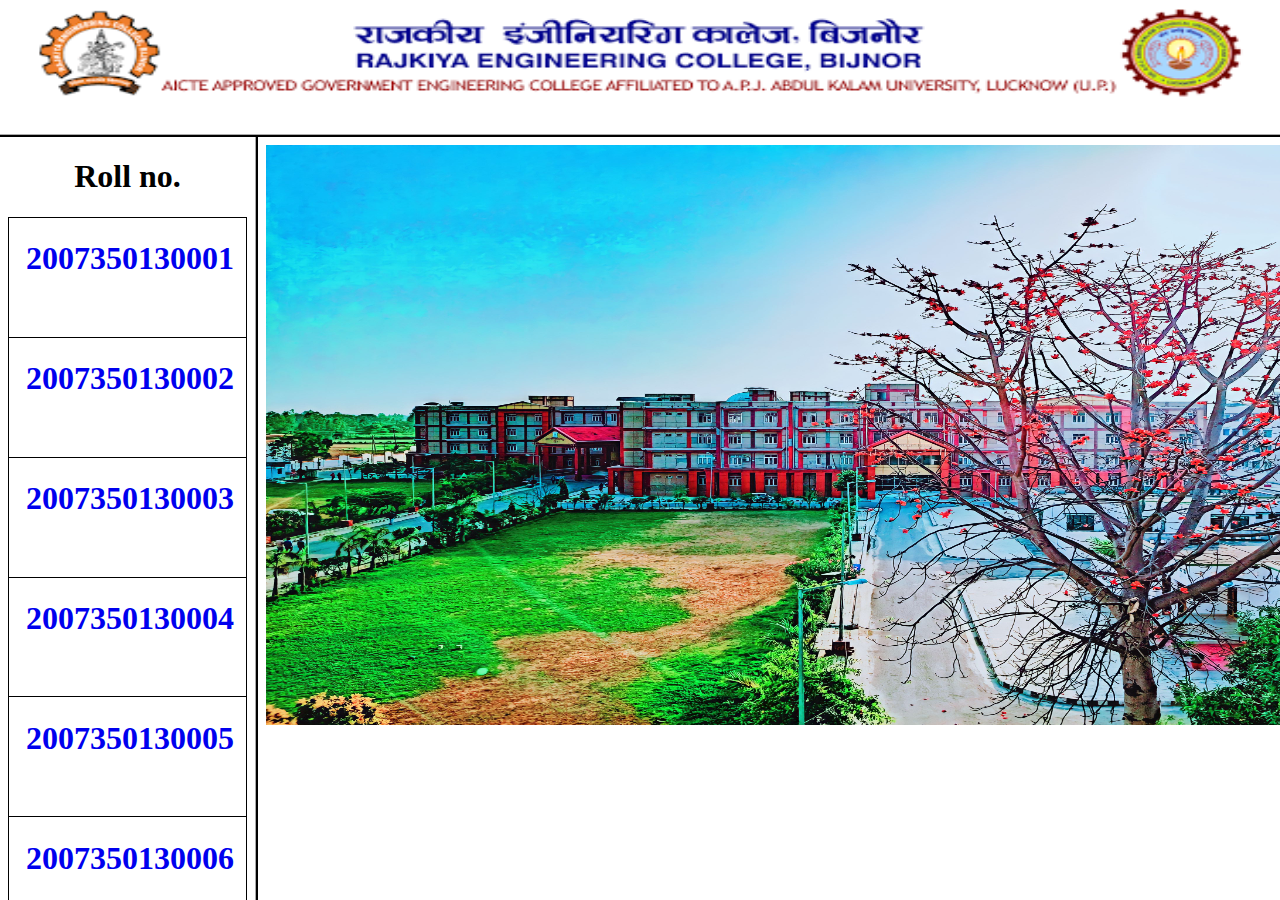
<file: index.html>
<!DOCTYPE html>
<html lang="en">
<head>
    <meta charset="UTF-8">
    <meta http-equiv="X-UA-Compatible" content="IE=edge">
    <meta name="viewport" content="width=device-width, initial-scale=1.0">
    <title>Document</title>
</head>
<frameset rows ="15%,*" frameborder = "yes" border = "3" bordercolor = "black">
<frame src ="title.html">
<frameset cols ="20%,*" frameborder = "yes" border = "3" bordercolor = "black">
    <frame src="roll.html">
        <frame src="main.html" name = "main2">

</frameset>

<body>
    
</body>
</html>
</file>
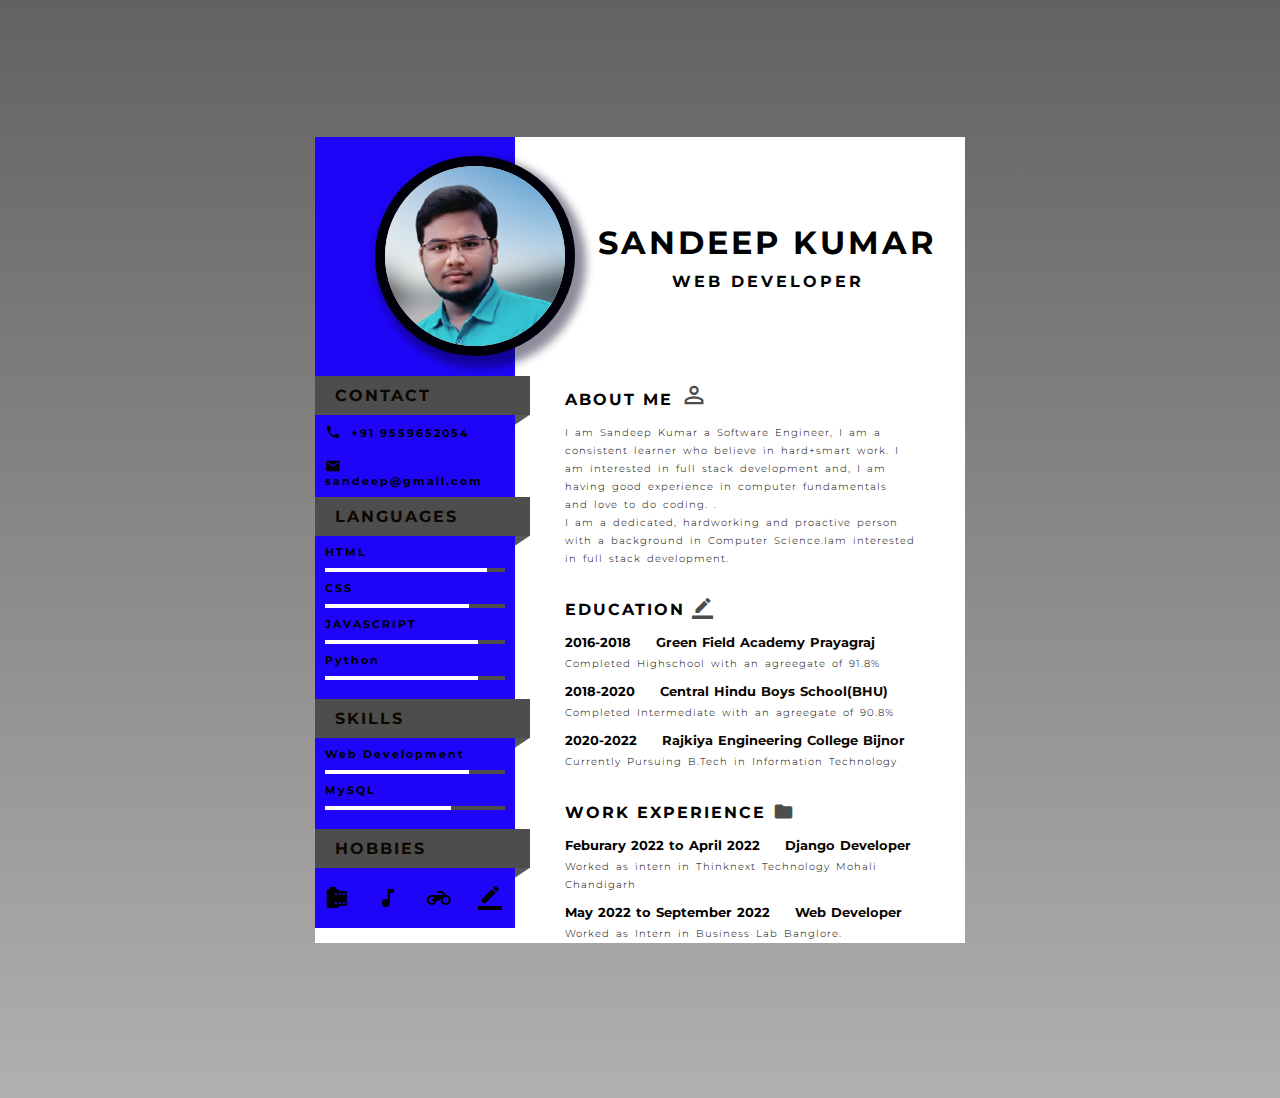
<file: cv.html>
<!DOCTYPE html>
<html>
<head>
	<title></title>
	<meta name="viewport" content="width=device-width, initial-scale=1.0">
	<link rel="stylesheet" type="text/css" href="css/style.css">
	<link href="https://fonts.googleapis.com/icon?family=Material+Icons" rel="stylesheet">

</head>
<body> 

<div class="main">
	<div class="left">
		<br>
		<div class="profile-img"><img src="image/profile.png"></div>

		<div class="box-1">
			<div class="heading">
				<p>CONTACT</p>
			</div>
			<p class="p1"><i class="material-icons icons1">call</i>+91 9559652054</p>
			<p class="p1"><i class="material-icons icons1">email</i>sandeep@gmail.com</p>
		</div>

		<div class="box-1">
			<div class="heading">
				<p>LANGUAGES</p>
			</div>

			<p class="p1">HTML
			<div class="skill-container">
				<div class="skill html"></div>
			</div>
			</p>

			<p class="p1">CSS
			<div class="skill-container">
				<div class="skill css"></div>
			</div>
			</p>

			<p class="p1">JAVASCRIPT
			<div class="skill-container">
				<div class="skill js"></div>
			</div>
			</p>

			<p class="p1">Python
			<div class="skill-container">
				<div class="skill python"></div>
			</div>
			</p>
		</div>
		<br>

		<div class="box-1">
			<div class="heading">
				<p>SKILLS</p>
			</div>

			<p class="p1">Web Development
			<div class="skill-container">
				<div class="skill django"></div>
			</div>
			</p>

			<p class="p1">MySQL
			<div class="skill-container">
				<div class="skill gra"></div>
			</div>
			</p>

			
		</div>
		<br>
		<div class="box-1">
			<div class="heading">
				<p>HOBBIES</p>
			</div>

			<div class="h-div">
				<i class="material-icons icons2">camera_roll</i>
				<i class="material-icons icons2">music_note</i>
				<i class="material-icons icons2">motorcycle</i>
				<i class="material-icons icons2">border_color</i>
			</div>
			
		</div>

	</div>


	<div class="right">
		<div class="name-div">
			<h1>SANDEEP KUMAR</h1>
			<p>WEB DEVELOPER</p>
		</div>

		<div class="box-2">
			<h2>ABOUT ME <i class="material-icons icons3" style="font-size: 28px!important; ">perm_identity</i></h2>
			<p class="p2">
				I am Sandeep Kumar a Software Engineer, I am a consistent learner who believe in hard+smart work. I am interested in full stack development and, I am having good experience in computer fundamentals and love to do coding. .<br>I am a dedicated, hardworking and proactive person with a background in Computer Science.Iam interested in full stack development.
			</p>
		</div>



		<div class="box-2">
			<h2>EDUCATION <i class="material-icons icons3" >border_color</i></h2>
			<p class="p3">2016-2018 <span>Green Field Academy Prayagraj</span></p>
			<p class="p2">
				Completed Highschool with an agreegate of 91.8%
			</p>

			<p class="p3">2018-2020 <span>Central Hindu Boys School(BHU) </span></p>
			<p class="p2">
				Completed Intermediate with an agreegate of 90.8%
			</p>

			<p class="p3">2020-2022 <span>Rajkiya Engineering College Bijnor</span></p>
			<p class="p2">
				Currently Pursuing B.Tech in Information Technology 
			</p>
		</div>


		<div class="box-2">
			<h2>WORK EXPERIENCE <i class="material-icons icons3" >folder</i></h2>
			<p class="p3">Feburary 2022 to April 2022 <span>Django Developer</span></p>
			<p class="p2">
				Worked as intern in Thinknext Technology Mohali Chandigarh
			</p>

			<p class="p3">May 2022 to September 2022 <span>Web Developer </span></p>
			<p class="p2">
				Worked as Intern in Business Lab Banglore.
			</p>

			
		</div>

	</div>
</div>




</body>
</html>
</file>
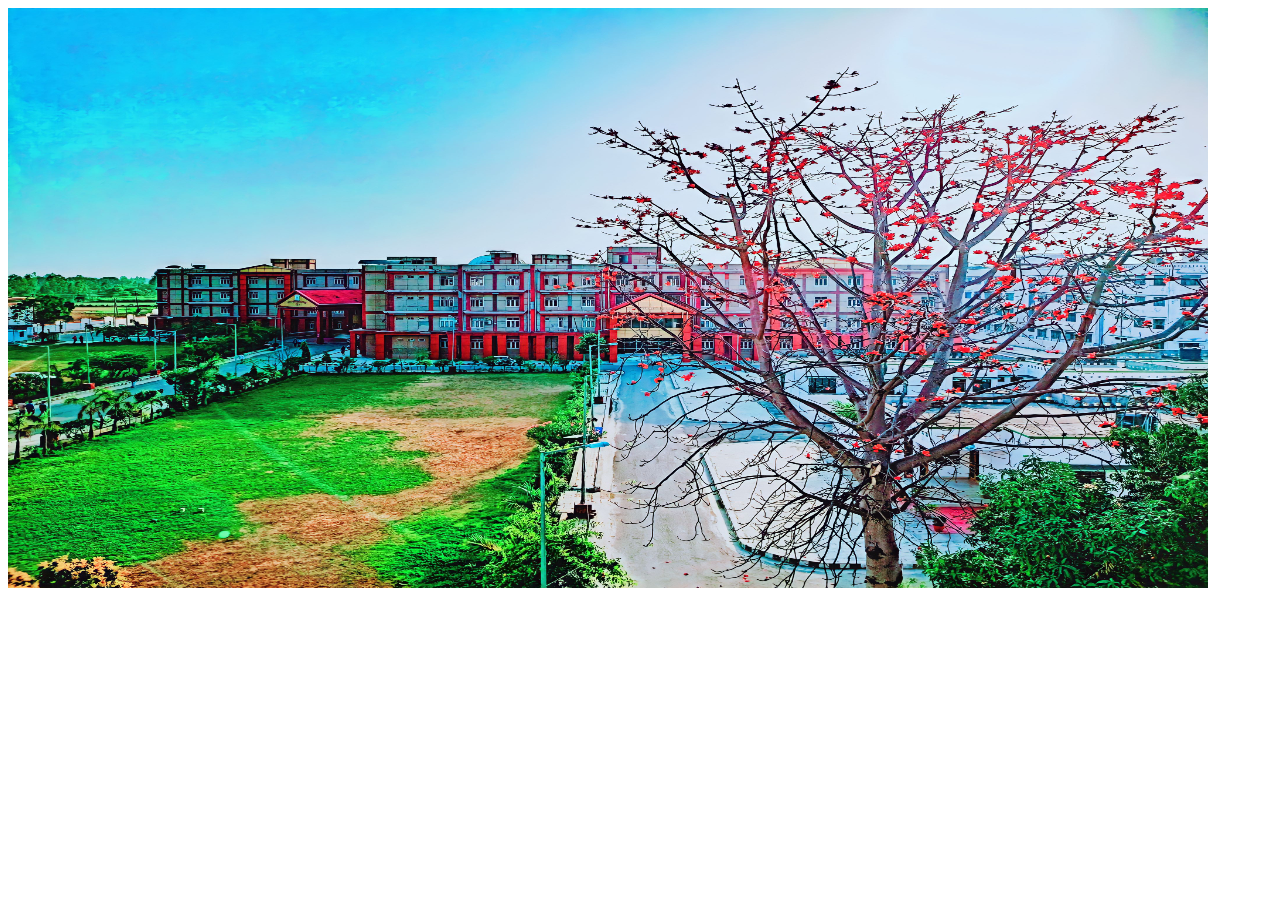
<file: main.html>
<!DOCTYPE html>
<html lang="en">
<head>
    <meta charset="UTF-8">
    <meta http-equiv="X-UA-Compatible" content="IE=edge">
    <meta name="viewport" content="width=device-width, initial-scale=1.0">
    <title>Document</title>
</head>
<img src="image/1664824796734.jpg" alt="" height="580px" width="1200px">
    
</body>
</html>
</file>
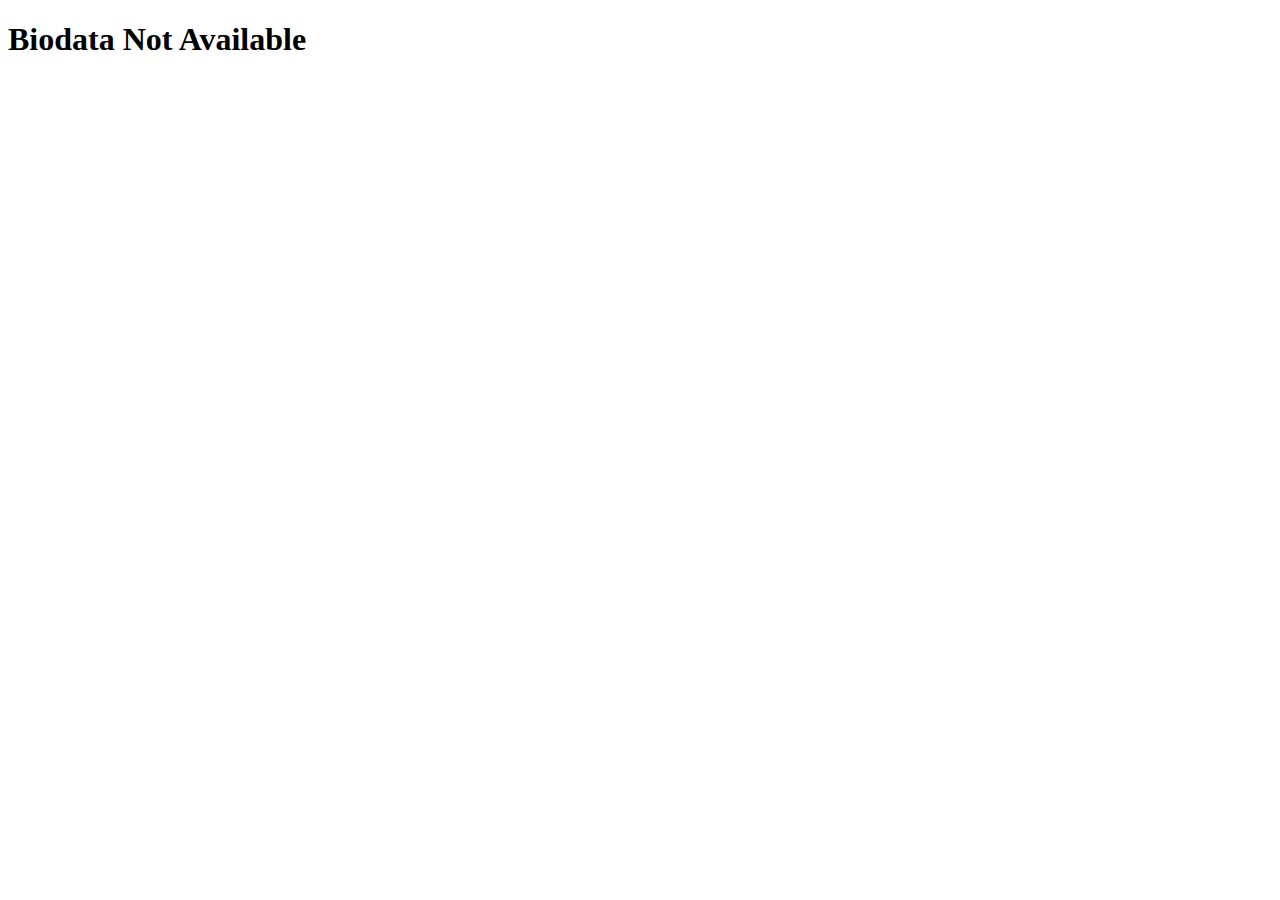
<file: not.html>
<!DOCTYPE html>
<html lang="en">
<head>
    <meta charset="UTF-8">
    <meta http-equiv="X-UA-Compatible" content="IE=edge">
    <meta name="viewport" content="width=device-width, initial-scale=1.0">
    <title>Document</title>
</head>
<body>
    <h1>Biodata Not Available</h1>
</body>
</html>
</file>
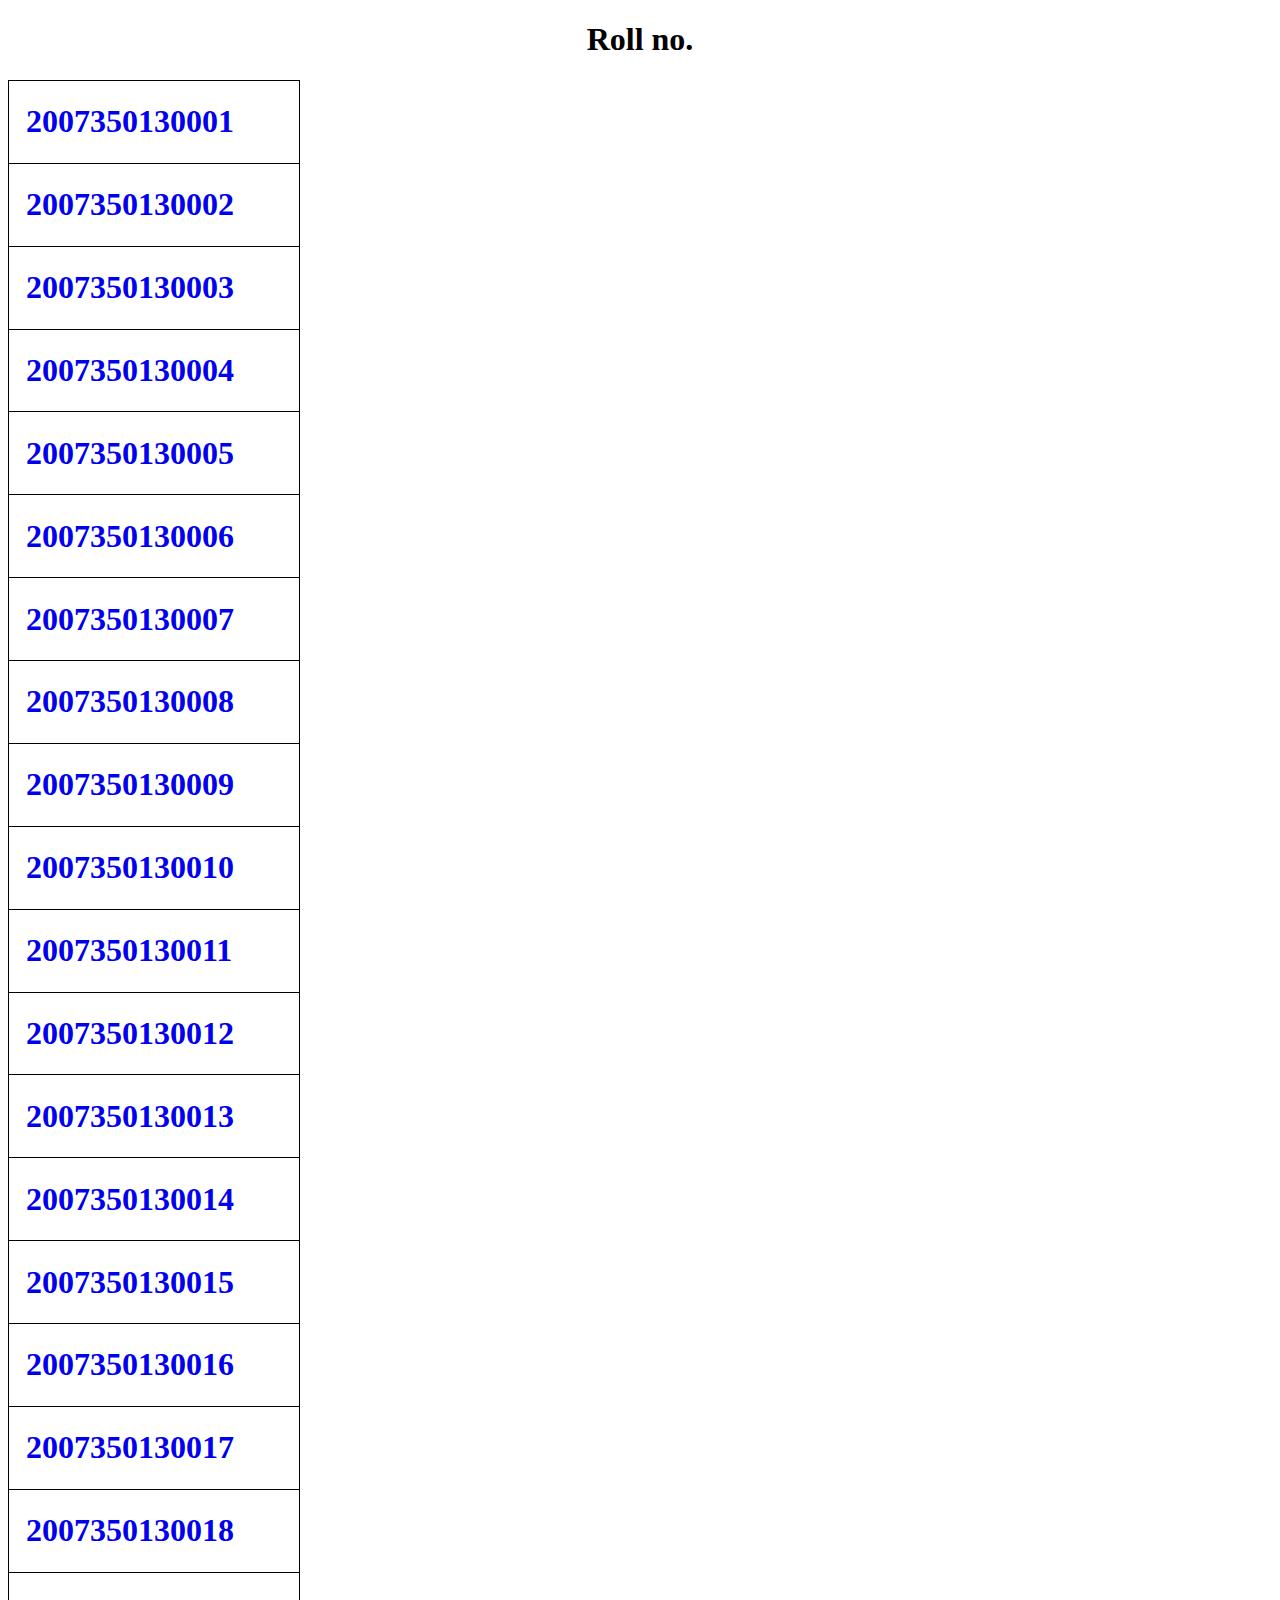
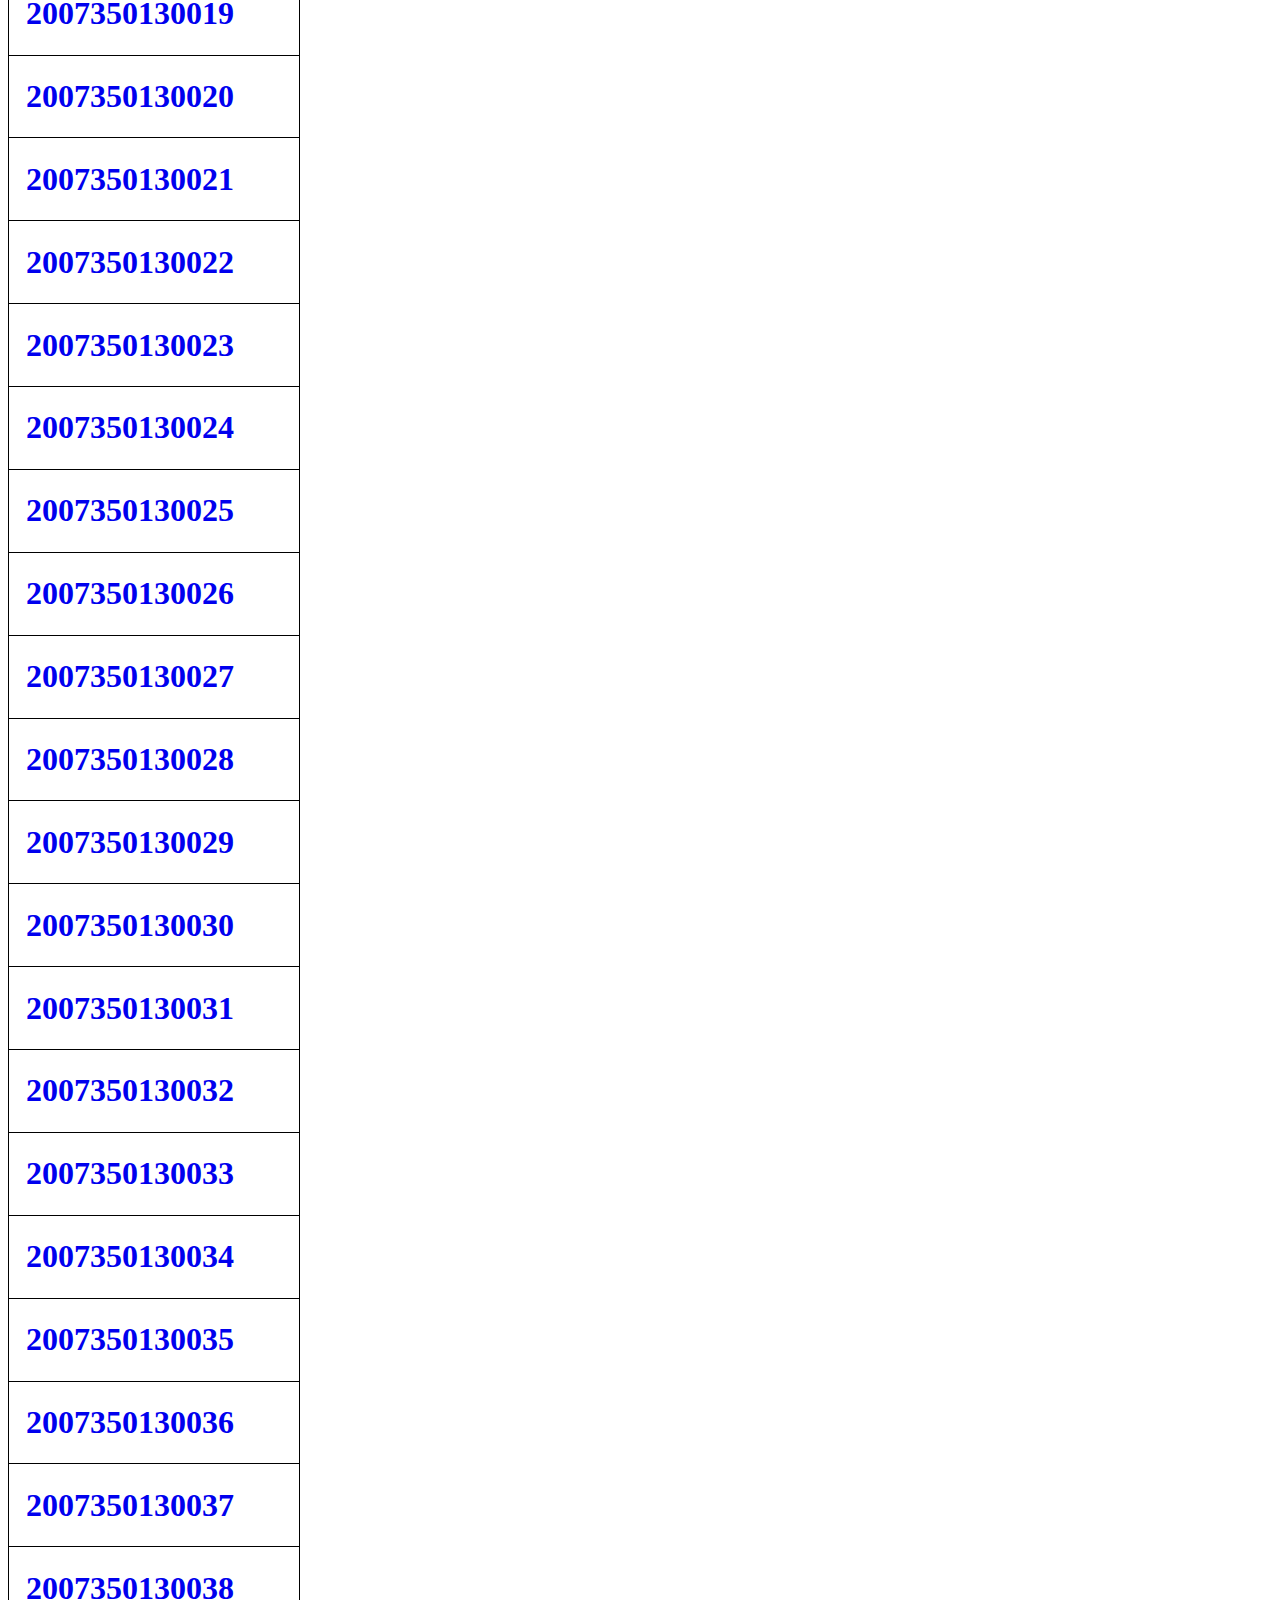
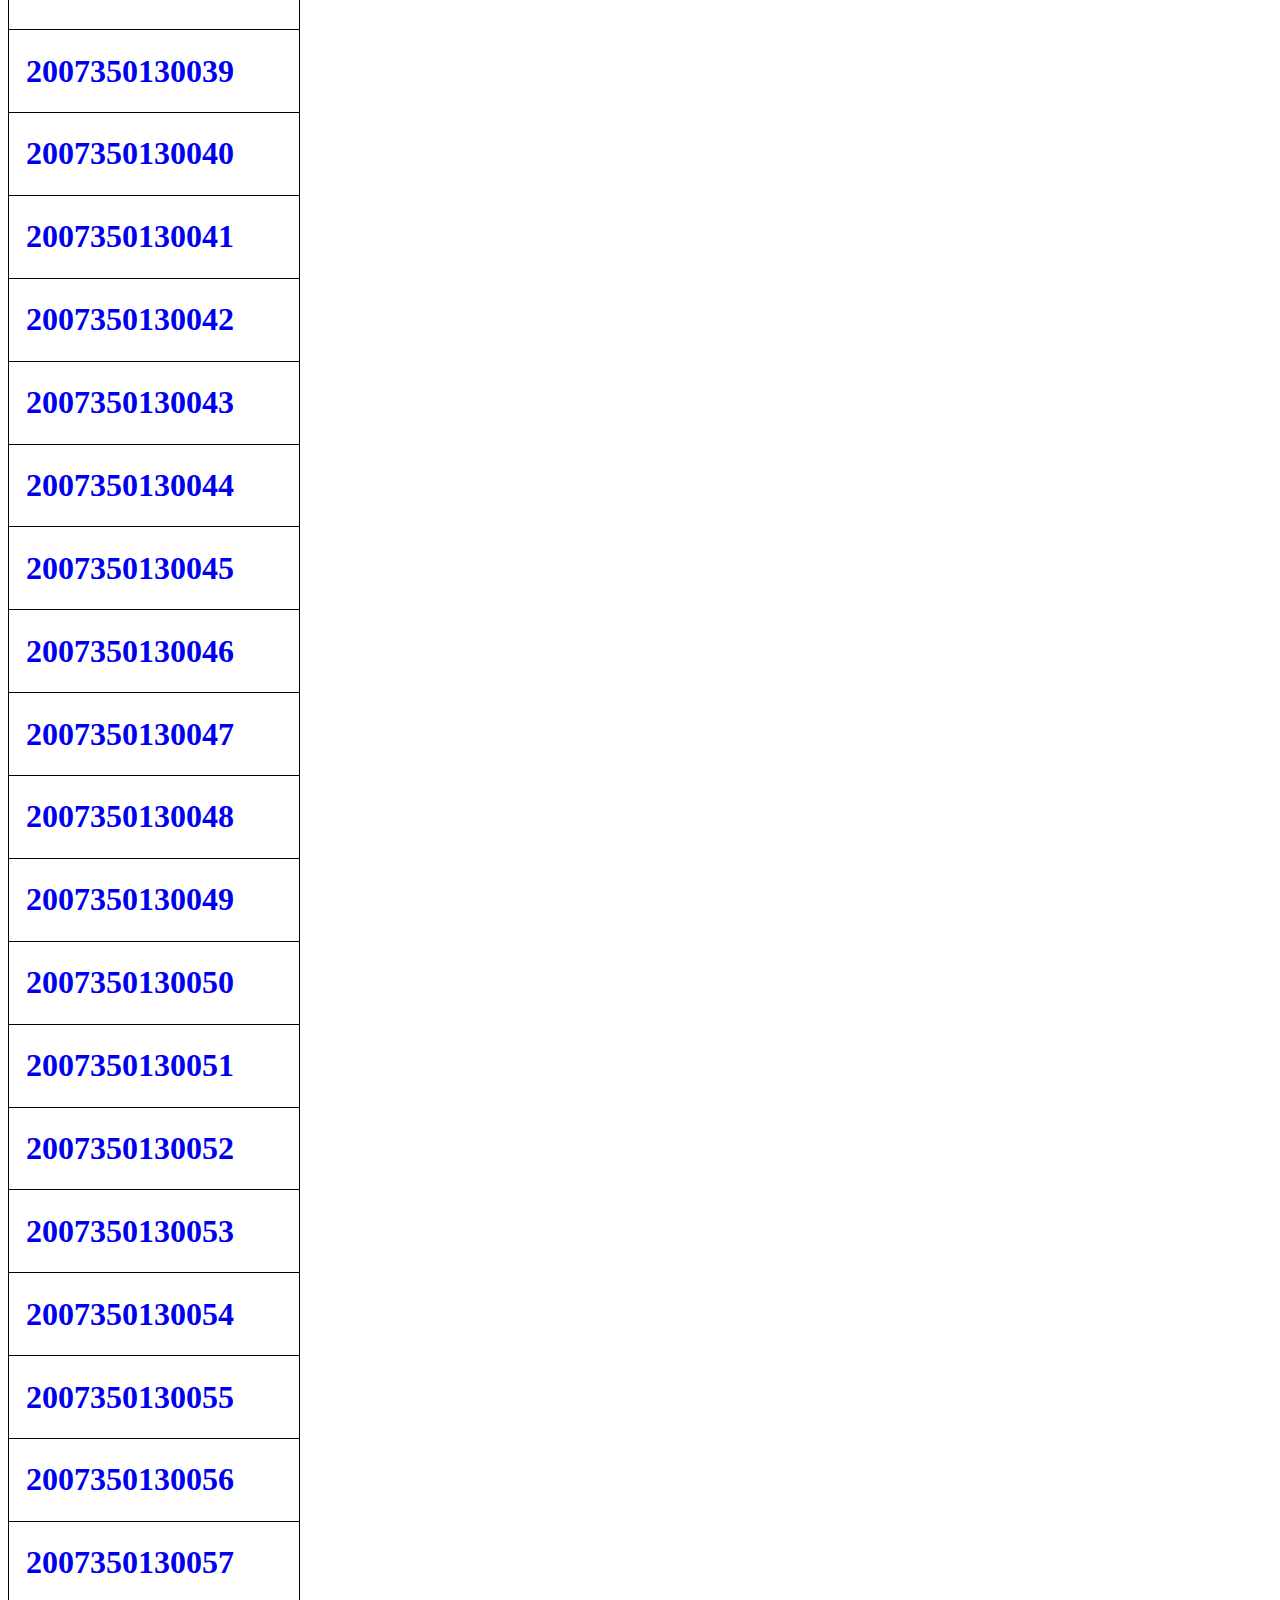
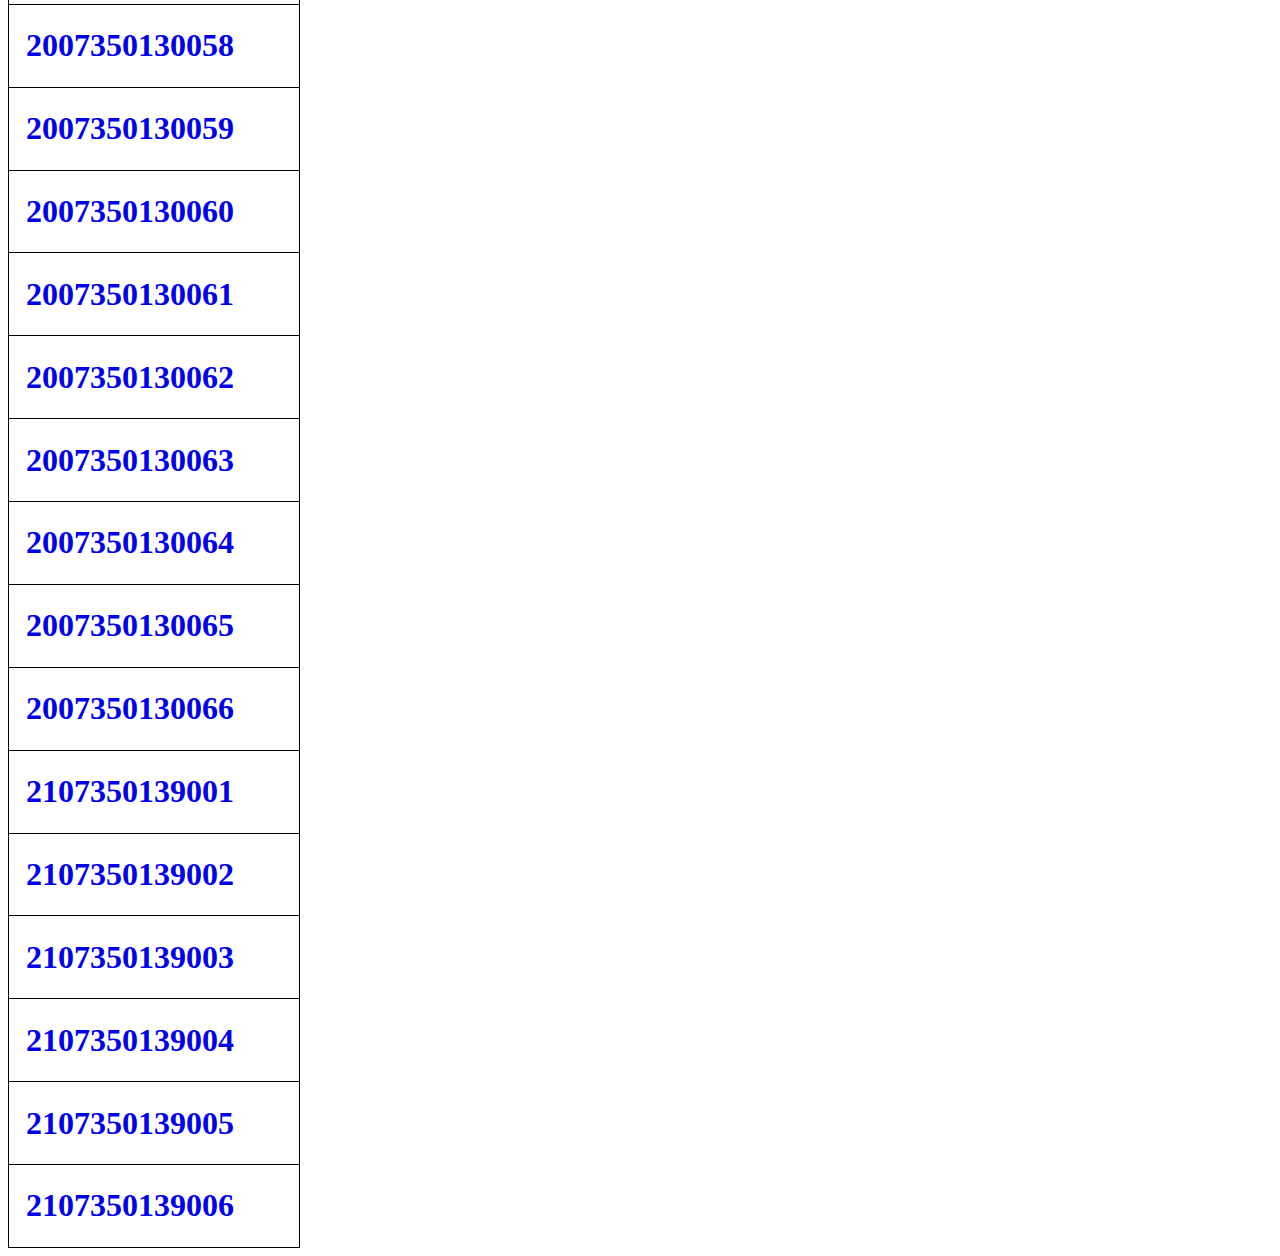
<file: roll.html>
<!DOCTYPE html>
<html lang="en">
<head>
    <meta charset="UTF-8">
    <meta http-equiv="X-UA-Compatible" content="IE=edge">
    <meta name="viewport" content="width=device-width, initial-scale=1.0">
    <title>Document</title>
    <style>
table, th, td {
  border: 1px solid black;
  border-collapse: collapse;
}
    </style>
</head>
<body>
    <table>
        <center> <h1>Roll no.</h1></center>
        <tr> 
            <td ><a href="not.html" target="main2" style="text-decoration: none;"> <h1>&nbsp;&nbsp;2007350130001 &nbsp;&nbsp;&nbsp;&nbsp;&nbsp;</h1></a></td>
        </tr>
        <tr> 
            <td ><a href="not.html" target="main2" style="text-decoration: none;"> <h1>&nbsp;&nbsp;2007350130002 &nbsp;&nbsp;&nbsp;&nbsp;&nbsp;</h1></a></td>
        </tr>
        <tr> 
            <td ><a href="not.html" target="main2" style="text-decoration: none;"> <h1>&nbsp;&nbsp;2007350130003 &nbsp;&nbsp;&nbsp;&nbsp;&nbsp;</h1></a></td>
        </tr>
        <tr> 
            <td ><a href="not.html" target="main2" style="text-decoration: none;"> <h1>&nbsp;&nbsp;2007350130004 &nbsp;&nbsp;&nbsp;&nbsp;&nbsp;</h1></a></td>
        </tr>
        <tr> 
            <td ><a href="not.html" target="main2" style="text-decoration: none;"> <h1>&nbsp;&nbsp;2007350130005 &nbsp;&nbsp;&nbsp;&nbsp;&nbsp;</h1></a></td>
        </tr>
        <tr> 
            <td ><a href="not.html" target="main2" style="text-decoration: none;"> <h1>&nbsp;&nbsp;2007350130006 &nbsp;&nbsp;&nbsp;&nbsp;&nbsp;</h1></a></td>
        </tr>
        <tr> 
            <td ><a href="not.html" target="main2" style="text-decoration: none;"> <h1>&nbsp;&nbsp;2007350130007 &nbsp;&nbsp;&nbsp;&nbsp;&nbsp;</h1></a></td>
        </tr>
        <tr> 
            <td ><a href="not.html" target="main2" style="text-decoration: none;"> <h1>&nbsp;&nbsp;2007350130008 &nbsp;&nbsp;&nbsp;&nbsp;&nbsp;</h1></a></td>
        </tr>
        <tr> 
            <td ><a href="not.html" target="main2" style="text-decoration: none;"> <h1>&nbsp;&nbsp;2007350130009 &nbsp;&nbsp;&nbsp;&nbsp;&nbsp;</h1></a></td>
        </tr>
        <tr> 
            <td ><a href="not.html" target="main2" style="text-decoration: none;"> <h1>&nbsp;&nbsp;2007350130010 &nbsp;&nbsp;&nbsp;&nbsp;&nbsp;</h1></a></td>
        </tr>
        <tr> 
            <td ><a href="not.html" target="main2" style="text-decoration: none;"> <h1>&nbsp;&nbsp;2007350130011 &nbsp;&nbsp;&nbsp;&nbsp;&nbsp;</h1></a></td>
        </tr>
        <tr> 
            <td ><a href="not.html" target="main2" style="text-decoration: none;"> <h1>&nbsp;&nbsp;2007350130012 &nbsp;&nbsp;&nbsp;&nbsp;&nbsp;</h1></a></td>
        </tr>
        <tr> 
            <td ><a href="not.html" target="main2" style="text-decoration: none;"> <h1>&nbsp;&nbsp;2007350130013 &nbsp;&nbsp;&nbsp;&nbsp;&nbsp;</h1></a></td>
        </tr>
        <tr> 
            <td ><a href="not.html" target="main2" style="text-decoration: none;"> <h1>&nbsp;&nbsp;2007350130014 &nbsp;&nbsp;&nbsp;&nbsp;&nbsp;</h1></a></td>
        </tr>
        <tr> 
            <td ><a href="not.html" target="main2" style="text-decoration: none;"> <h1>&nbsp;&nbsp;2007350130015 &nbsp;&nbsp;&nbsp;&nbsp;&nbsp;</h1></a></td>
        </tr>
        <tr> 
            <td ><a href="not.html" target="main2" style="text-decoration: none;"> <h1>&nbsp;&nbsp;2007350130016 &nbsp;&nbsp;&nbsp;&nbsp;&nbsp;&nbsp;&nbsp;</h1></a></td>
        </tr>
        <tr> 
            <td ><a href="not.html" target="main2" style="text-decoration: none;"> <h1>&nbsp;&nbsp;2007350130017 &nbsp;&nbsp;&nbsp;&nbsp;&nbsp;&nbsp;&nbsp;</h1></a></td>
        </tr>
        <tr> 
            <td ><a href="not.html" target="main2" style="text-decoration: none;"> <h1>&nbsp;&nbsp;2007350130018 &nbsp;&nbsp;&nbsp;&nbsp;&nbsp;&nbsp;&nbsp;</h1></a></td>
        </tr>
        <tr> 
            <td ><a href="not.html" target="main2" style="text-decoration: none;"> <h1>&nbsp;&nbsp;2007350130019 &nbsp;&nbsp;&nbsp;&nbsp;&nbsp;&nbsp;&nbsp;</h1></a></td>
        </tr>
        <tr> 
            <td ><a href="not.html" target="main2" style="text-decoration: none;"> <h1>&nbsp;&nbsp;2007350130020 &nbsp;&nbsp;&nbsp;&nbsp;&nbsp;&nbsp;&nbsp;</h1></a></td>
        </tr>
        <tr> 
            <td ><a href="not.html" target="main2" style="text-decoration: none;"> <h1>&nbsp;&nbsp;2007350130021 &nbsp;&nbsp;&nbsp;&nbsp;&nbsp;&nbsp;&nbsp;</h1></a></td>
        </tr>
        <tr> 
            <td ><a href="not.html" target="main2" style="text-decoration: none;"> <h1>&nbsp;&nbsp;2007350130022 &nbsp;&nbsp;&nbsp;&nbsp;&nbsp;&nbsp;&nbsp;</h1></a></td>
        </tr>
        <tr> 
            <td ><a href="not.html" target="main2" style="text-decoration: none;"> <h1>&nbsp;&nbsp;2007350130023 &nbsp;&nbsp;&nbsp;&nbsp;&nbsp;&nbsp;&nbsp;</h1></a></td>
        </tr>
        <tr> 
            <td ><a href="not.html" target="main2" style="text-decoration: none;"> <h1>&nbsp;&nbsp;2007350130024 &nbsp;&nbsp;&nbsp;&nbsp;&nbsp;&nbsp;&nbsp;</h1></a></td>
        </tr>
        <tr> 
            <td ><a href="not.html" target="main2" style="text-decoration: none;"> <h1>&nbsp;&nbsp;2007350130025 &nbsp;&nbsp;&nbsp;&nbsp;&nbsp;&nbsp;&nbsp;</h1></a></td>
        </tr>
        <tr> 
            <td ><a href="not.html" target="main2" style="text-decoration: none;"> <h1>&nbsp;&nbsp;2007350130026 &nbsp;&nbsp;&nbsp;&nbsp;&nbsp;&nbsp;&nbsp;</h1></a></td>
        </tr>
        <tr> 
            <td ><a href="not.html" target="main2" style="text-decoration: none;"> <h1>&nbsp;&nbsp;2007350130027 &nbsp;&nbsp;&nbsp;&nbsp;&nbsp;&nbsp;&nbsp;</h1></a></td>
        </tr>
        <tr> 
            <td ><a href="not.html" target="main2" style="text-decoration: none;"> <h1>&nbsp;&nbsp;2007350130028 &nbsp;&nbsp;&nbsp;&nbsp;&nbsp;&nbsp;&nbsp;</h1></a></td>
        </tr>
        <tr> 
            <td ><a href="not.html" target="main2" style="text-decoration: none;"> <h1>&nbsp;&nbsp;2007350130029 &nbsp;&nbsp;&nbsp;&nbsp;&nbsp;&nbsp;&nbsp;</h1></a></td>
        </tr>
        <tr> 
            <td ><a href="not.html" target="main2" style="text-decoration: none;"> <h1>&nbsp;&nbsp;2007350130030 &nbsp;&nbsp;&nbsp;&nbsp;&nbsp;&nbsp;&nbsp;</h1></a></td>
        </tr>
        <tr> 
            <td ><a href="not.html" target="main2" style="text-decoration: none;"> <h1>&nbsp;&nbsp;2007350130031 &nbsp;&nbsp;&nbsp;&nbsp;&nbsp;&nbsp;&nbsp;</h1></a></td>
        </tr>
        <tr> 
            <td ><a href="not.html" target="main2" style="text-decoration: none;"> <h1>&nbsp;&nbsp;2007350130032 &nbsp;&nbsp;&nbsp;&nbsp;&nbsp;&nbsp;&nbsp;</h1></a></td>
        </tr>
        <tr> 
            <td ><a href="not.html" target="main2" style="text-decoration: none;"> <h1>&nbsp;&nbsp;2007350130033 &nbsp;&nbsp;&nbsp;&nbsp;&nbsp;&nbsp;&nbsp;</h1></a></td>
        </tr>
        <tr> 
            <td ><a href="not.html" target="main2" style="text-decoration: none;"> <h1>&nbsp;&nbsp;2007350130034 &nbsp;&nbsp;&nbsp;&nbsp;&nbsp;&nbsp;&nbsp;</h1></a></td>
        </tr>
        <tr> 
            <td ><a href="not.html" target="main2" style="text-decoration: none;"> <h1>&nbsp;&nbsp;2007350130035 &nbsp;&nbsp;&nbsp;&nbsp;&nbsp;&nbsp;&nbsp;</h1></a></td>
        </tr>
        <tr> 
            <td ><a href="not.html" target="main2" style="text-decoration: none;"> <h1>&nbsp;&nbsp;2007350130036 &nbsp;&nbsp;&nbsp;&nbsp;&nbsp;&nbsp;&nbsp;</h1></a></td>
        </tr>
        <tr> 
            <td ><a href="not.html" target="main2" style="text-decoration: none;"> <h1>&nbsp;&nbsp;2007350130037 &nbsp;&nbsp;&nbsp;&nbsp;&nbsp;&nbsp;&nbsp;</h1></a></td>
        </tr>
        <tr> 
            <td ><a href="not.html" target="main2" style="text-decoration: none;"> <h1>&nbsp;&nbsp;2007350130038 &nbsp;&nbsp;&nbsp;&nbsp;&nbsp;&nbsp;&nbsp;</h1></a></td>
        </tr>
        <tr> 
            <td ><a href="not.html" target="main2" style="text-decoration: none;"> <h1>&nbsp;&nbsp;2007350130039 &nbsp;&nbsp;&nbsp;&nbsp;&nbsp;&nbsp;&nbsp;</h1></a></td>
        </tr>
        <tr> 
            <td ><a href="not.html" target="main2" style="text-decoration: none;"> <h1>&nbsp;&nbsp;2007350130040 &nbsp;&nbsp;&nbsp;&nbsp;&nbsp;&nbsp;&nbsp;</h1></a></td>
        </tr>
        <tr> 
            <td ><a href="not.html" target="main2" style="text-decoration: none;"> <h1>&nbsp;&nbsp;2007350130041 &nbsp;&nbsp;&nbsp;&nbsp;&nbsp;&nbsp;&nbsp;</h1></a></td>
        </tr>
        <tr> 
            <td ><a href="not.html" target="main2" style="text-decoration: none;"> <h1>&nbsp;&nbsp;2007350130042 &nbsp;&nbsp;&nbsp;&nbsp;&nbsp;&nbsp;&nbsp;</h1></a></td>
        </tr>
        <tr> 
            <td ><a href="not.html" target="main2" style="text-decoration: none;"> <h1>&nbsp;&nbsp;2007350130043 &nbsp;&nbsp;&nbsp;&nbsp;&nbsp;&nbsp;&nbsp;</h1></a></td>
        </tr>
        <tr> 
            <td ><a href="not.html" target="main2" style="text-decoration: none;"> <h1>&nbsp;&nbsp;2007350130044 &nbsp;&nbsp;&nbsp;&nbsp;&nbsp;&nbsp;&nbsp;</h1></a></td>
        </tr>
        <tr> 
            <td ><a href="not.html" target="main2" style="text-decoration: none;"> <h1>&nbsp;&nbsp;2007350130045 &nbsp;&nbsp;&nbsp;&nbsp;&nbsp;&nbsp;&nbsp;</h1></a></td>
        </tr>
        <tr> 
            <td ><a href="not.html" target="main2" style="text-decoration: none;"> <h1>&nbsp;&nbsp;2007350130046 &nbsp;&nbsp;&nbsp;&nbsp;&nbsp;&nbsp;&nbsp;</h1></a></td>
        </tr>
        <tr> 
            <td ><a href="cv.html" target="main2" style="text-decoration: none;"> <h1>&nbsp;&nbsp;2007350130047 &nbsp;&nbsp;&nbsp;&nbsp;&nbsp;&nbsp;&nbsp;</h1></a></td>
        </tr>
        <tr> 
            <td ><a href="not.html" target="main2" style="text-decoration: none;"> <h1>&nbsp;&nbsp;2007350130048 &nbsp;&nbsp;&nbsp;&nbsp;&nbsp;&nbsp;&nbsp;</h1></a></td>
        </tr>
        <tr> 
            <td ><a href="not.html" target="main2" style="text-decoration: none;"> <h1>&nbsp;&nbsp;2007350130049 &nbsp;&nbsp;&nbsp;&nbsp;&nbsp;&nbsp;&nbsp;</h1></a></td>
        </tr>
        <tr> 
            <td ><a href="not.html" target="main2" style="text-decoration: none;"> <h1>&nbsp;&nbsp;2007350130050 &nbsp;&nbsp;&nbsp;&nbsp;&nbsp;&nbsp;&nbsp;</h1></a></td>
        </tr>
        <tr> 
            <td ><a href="not.html" target="main2" style="text-decoration: none;"> <h1>&nbsp;&nbsp;2007350130051 &nbsp;&nbsp;&nbsp;&nbsp;&nbsp;&nbsp;&nbsp;</h1></a></td>
        </tr>
        <tr> 
            <td ><a href="not.html" target="main2" style="text-decoration: none;"> <h1>&nbsp;&nbsp;2007350130052 &nbsp;&nbsp;&nbsp;&nbsp;&nbsp;&nbsp;&nbsp;</h1></a></td>
        </tr>
        <tr> 
            <td ><a href="not.html" target="main2" style="text-decoration: none;"> <h1>&nbsp;&nbsp;2007350130053 &nbsp;&nbsp;&nbsp;&nbsp;&nbsp;&nbsp;&nbsp;</h1></a></td>
        </tr>
        <tr> 
            <td ><a href="not.html" target="main2" style="text-decoration: none;"> <h1>&nbsp;&nbsp;2007350130054 &nbsp;&nbsp;&nbsp;&nbsp;&nbsp;&nbsp;&nbsp;</h1></a></td>
        </tr>
        <tr> 
            <td ><a href="not.html" target="main2" style="text-decoration: none;"> <h1>&nbsp;&nbsp;2007350130055 &nbsp;&nbsp;&nbsp;&nbsp;&nbsp;&nbsp;&nbsp;</h1></a></td>
        </tr>
        <tr> 
            <td ><a href="not.html" target="main2" style="text-decoration: none;"> <h1>&nbsp;&nbsp;2007350130056 &nbsp;&nbsp;&nbsp;&nbsp;&nbsp;&nbsp;&nbsp;</h1></a></td>
        </tr>
        <tr> 
            <td ><a href="not.html" target="main2" style="text-decoration: none;"> <h1>&nbsp;&nbsp;2007350130057 &nbsp;&nbsp;&nbsp;&nbsp;&nbsp;&nbsp;&nbsp;</h1></a></td>
        </tr>
        <tr> 
            <td ><a href="not.html" target="main2" style="text-decoration: none;"> <h1>&nbsp;&nbsp;2007350130058 &nbsp;&nbsp;&nbsp;&nbsp;&nbsp;&nbsp;&nbsp;</h1></a></td>
        </tr>
        <tr> 
            <td ><a href="not.html" target="main2" style="text-decoration: none;"> <h1>&nbsp;&nbsp;2007350130059 &nbsp;&nbsp;&nbsp;&nbsp;&nbsp;&nbsp;&nbsp;</h1></a></td>
        </tr>
        <tr> 
            <td ><a href="not.html" target="main2" style="text-decoration: none;"> <h1>&nbsp;&nbsp;2007350130060 &nbsp;&nbsp;&nbsp;&nbsp;&nbsp;&nbsp;&nbsp;</h1></a></td>
        </tr>
        <tr> 
            <td ><a href="not.html" target="main2" style="text-decoration: none;"> <h1>&nbsp;&nbsp;2007350130061 &nbsp;&nbsp;&nbsp;&nbsp;&nbsp;&nbsp;&nbsp;</h1></a></td>
        </tr>
        <tr> 
            <td ><a href="not.html" target="main2" style="text-decoration: none;"> <h1>&nbsp;&nbsp;2007350130062 &nbsp;&nbsp;&nbsp;&nbsp;&nbsp;&nbsp;&nbsp;</h1></a></td>
        </tr>
        <tr> 
            <td ><a href="not.html" target="main2" style="text-decoration: none;"> <h1>&nbsp;&nbsp;2007350130063 &nbsp;&nbsp;&nbsp;&nbsp;&nbsp;&nbsp;&nbsp;</h1></a></td>
        </tr>
        <tr> 
            <td ><a href="not.html" target="main2" style="text-decoration: none;"> <h1>&nbsp;&nbsp;2007350130064 &nbsp;&nbsp;&nbsp;&nbsp;&nbsp;&nbsp;&nbsp;</h1></a></td>
        </tr>
        <tr> 
            <td ><a href="not.html" target="main2" style="text-decoration: none;"> <h1>&nbsp;&nbsp;2007350130065 &nbsp;&nbsp;&nbsp;&nbsp;&nbsp;&nbsp;&nbsp;</h1></a></td>
        </tr>
        <tr> 
            <td ><a href="not.html" target="main2" style="text-decoration: none;"> <h1>&nbsp;&nbsp;2007350130066 &nbsp;&nbsp;&nbsp;&nbsp;&nbsp;&nbsp;&nbsp;</h1></a></td>
        </tr>
        <tr> 
            <td ><a href="not.html" target="main2" style="text-decoration: none;"> <h1>&nbsp;&nbsp;2107350139001 &nbsp;&nbsp;&nbsp;&nbsp;&nbsp;&nbsp;&nbsp;</h1></a></td>
        </tr>
        <tr> 
            <td ><a href="not.html" target="main2" style="text-decoration: none;"> <h1>&nbsp;&nbsp;2107350139002 &nbsp;&nbsp;&nbsp;&nbsp;&nbsp;&nbsp;&nbsp;</h1></a></td>
        </tr>
        <tr> 
            <td ><a href="not.html" target="main2" style="text-decoration: none;"> <h1>&nbsp;&nbsp;2107350139003 &nbsp;&nbsp;&nbsp;&nbsp;&nbsp;&nbsp;&nbsp;</h1></a></td>
        </tr>
        <tr> 
            <td ><a href="not.html" target="main2" style="text-decoration: none;"> <h1>&nbsp;&nbsp;2107350139004 &nbsp;&nbsp;&nbsp;&nbsp;&nbsp;&nbsp;&nbsp;</h1></a></td>
        </tr><tr> 
            <td ><a href="not.html" target="main2" style="text-decoration: none;"> <h1>&nbsp;&nbsp;2107350139005 &nbsp;&nbsp;&nbsp;&nbsp;&nbsp;&nbsp;&nbsp;</h1></a></td>
        </tr>
        <tr> 
            <td ><a href="not.html" target="main2" style="text-decoration: none;"> <h1>&nbsp;&nbsp;2107350139006 &nbsp;&nbsp;&nbsp;&nbsp;&nbsp;&nbsp;&nbsp;</h1></a></td>
        </tr>
       

        
    

    </table>
</body>
</html>
</file>
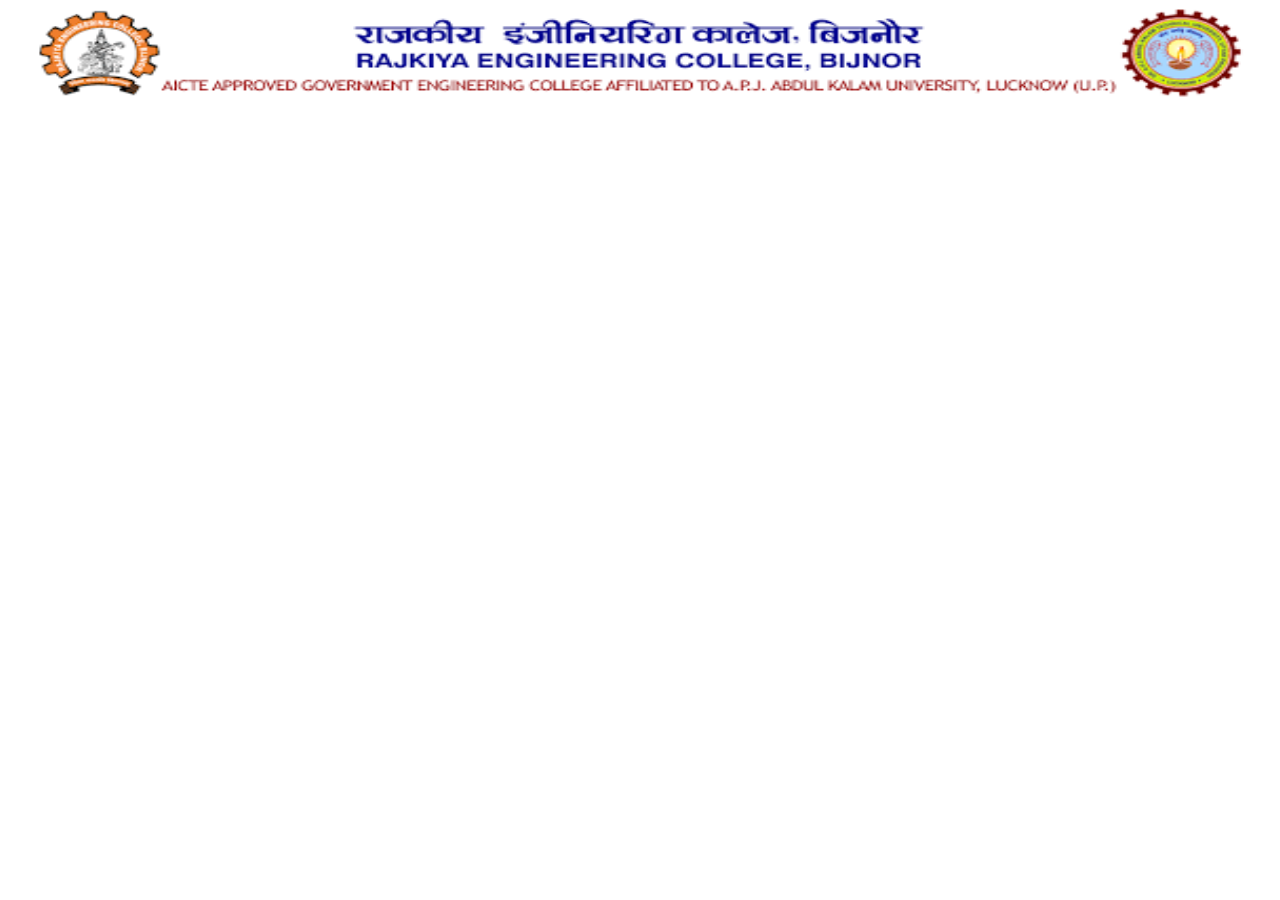
<file: title.html>
<!DOCTYPE html>
<html lang="en">
<head>
    <meta charset="UTF-8">
    <meta http-equiv="X-UA-Compatible" content="IE=edge">
    <meta name="viewport" content="width=device-width, initial-scale=1.0">
    <title>Document</title>
</head>
<body>
    <img src="image/images.png" style="width: 100%; height: 90px;" alt="">
  
</body>
</html>
</file>
<file: css/style.css>
@import url('https://fonts.googleapis.com/css2?family=Montserrat&display=swap');
body{
	background-image: linear-gradient(#636162, #b1afaf);
	height: 122vh;
	font-weight: bold;
	letter-spacing: 2px;
	padding-top: 500;
}
*{
	margin: 0px; padding: 0px; font-family: 'Montserrat', sans-serif;
}
.main{
	background-color: white;
	height: auto;
	width: 650px;
	position: absolute;
	transform: translate(-50%, -50%);
	left: 50%;
	top: 60%;
}
.left{
	background-color: #1e05f8;
	width: 200px;
	height: 100%;
	float: left;
}
.right{
	width: 450px;
	float: left;
}
.profile-img{
	height: 180px;
	width: 180px;
	background-color: #ddd;
	border-radius: 50%;
	margin-bottom: 20px;
	margin-left: 60px;
	border: 10px solid #01000a;
	box-shadow: 6px 7px 9px 5px #04012373;
}
.profile-img img{
	width: 100%;
	border-radius: 50%;
}
.box-1{
	position: relative;
}
.heading{
	background-color: #4d4d4d;
	padding: 10px;
	color: #0c0700;
	text-align: left;
	padding-left: 20px;
	margin-right: -15px;
}
.heading::after{
	content: '';
	position: absolute;
	width: 21px;
	height: 18px;
	background-color: #5a5959;
	left: 191px;
	top: 26px;
	transform:rotate(56deg);
	z-index: -1;
}
.p1{
	padding: 9px 10px;
	font-size: 11px;
}
.icons1{
	font-size: 16px!important;
	padding-right: 10px!important;
	vertical-align: sub;
}
.skill-container{
	width: 90%;
	background-color: #4d4d4d;
	margin: 0px 10px;
}
.skill{
	text-align: right;
	padding-top: 2px;
	padding-bottom: 2px;
	color: white;
}
.html{
	width: 90%;
	background-color: white;
}
.css{
	width: 80%;
	background-color: white;
}
.js{
	width: 85%;
	background-color: white;
}
.django{
	width: 80%;
	background-color: white;
}
.python {
	width: 85%;
	background-color: white;
}
.gra{
	width: 70%;
	background-color: white;
}
.icons2{
	padding: 18px 10px;
}
.name-div{
	padding: 86px 0px 60px 55px;
	text-align: center;
	letter-spacing: 3px;
}
.name-div h1{
	margin-bottom: 10px;
}
.box-2{
	padding: 0px 50px;
	margin-top: 30px;
}
.p2{
	font-size: 10px;
	font-weight: 300;
	letter-spacing: 1px;
	word-spacing: 2px;
	line-height: 18px;
	margin-top: 5px;
}
h2{
	font-size: 16px;
	margin-bottom: 15px;
}
.icons3{
	vertical-align: bottom;
	font-size: 21px!important;
	color: #4d4d4d;
}
.p3{
	font-size: 13px;
	word-spacing: 1px;
	letter-spacing: 0px;
	margin-top: 10px;
}
.p3 span{
	color: #0a0600; padding-left: 20px;
}
</file>
